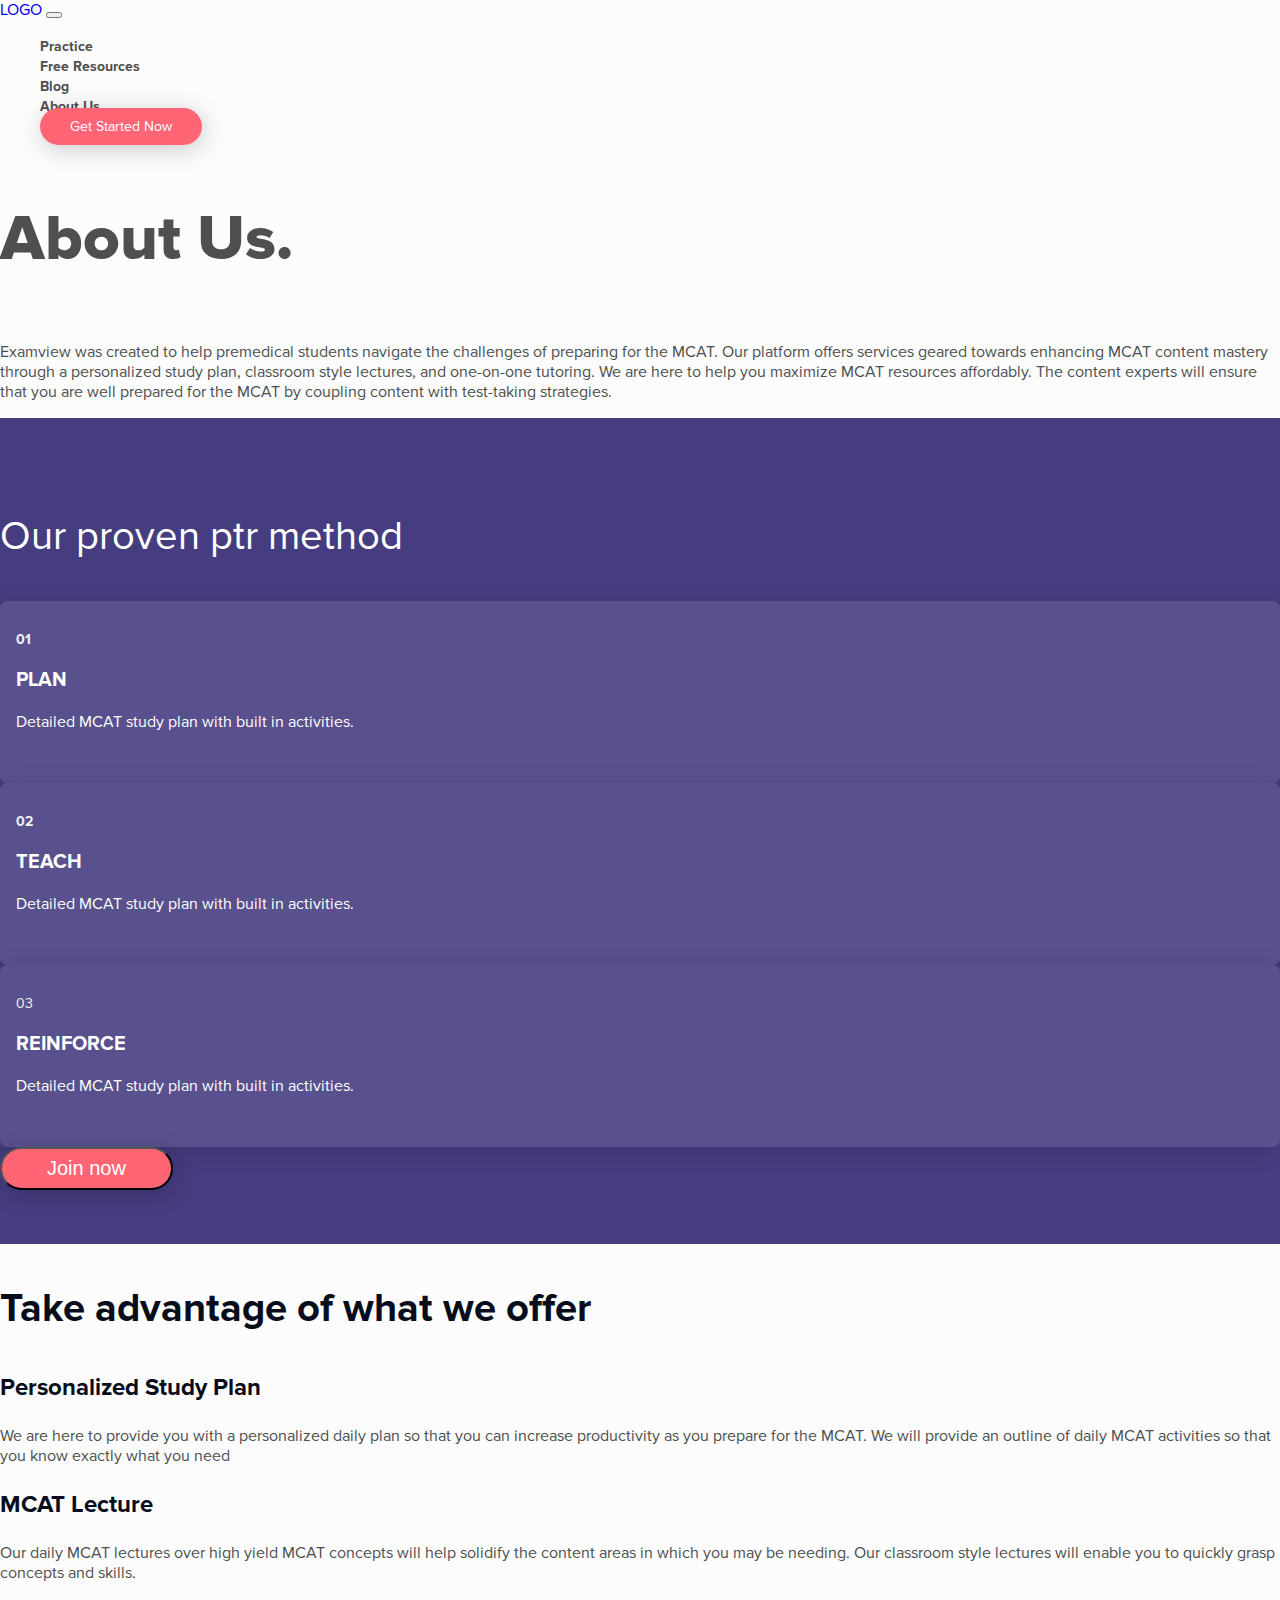
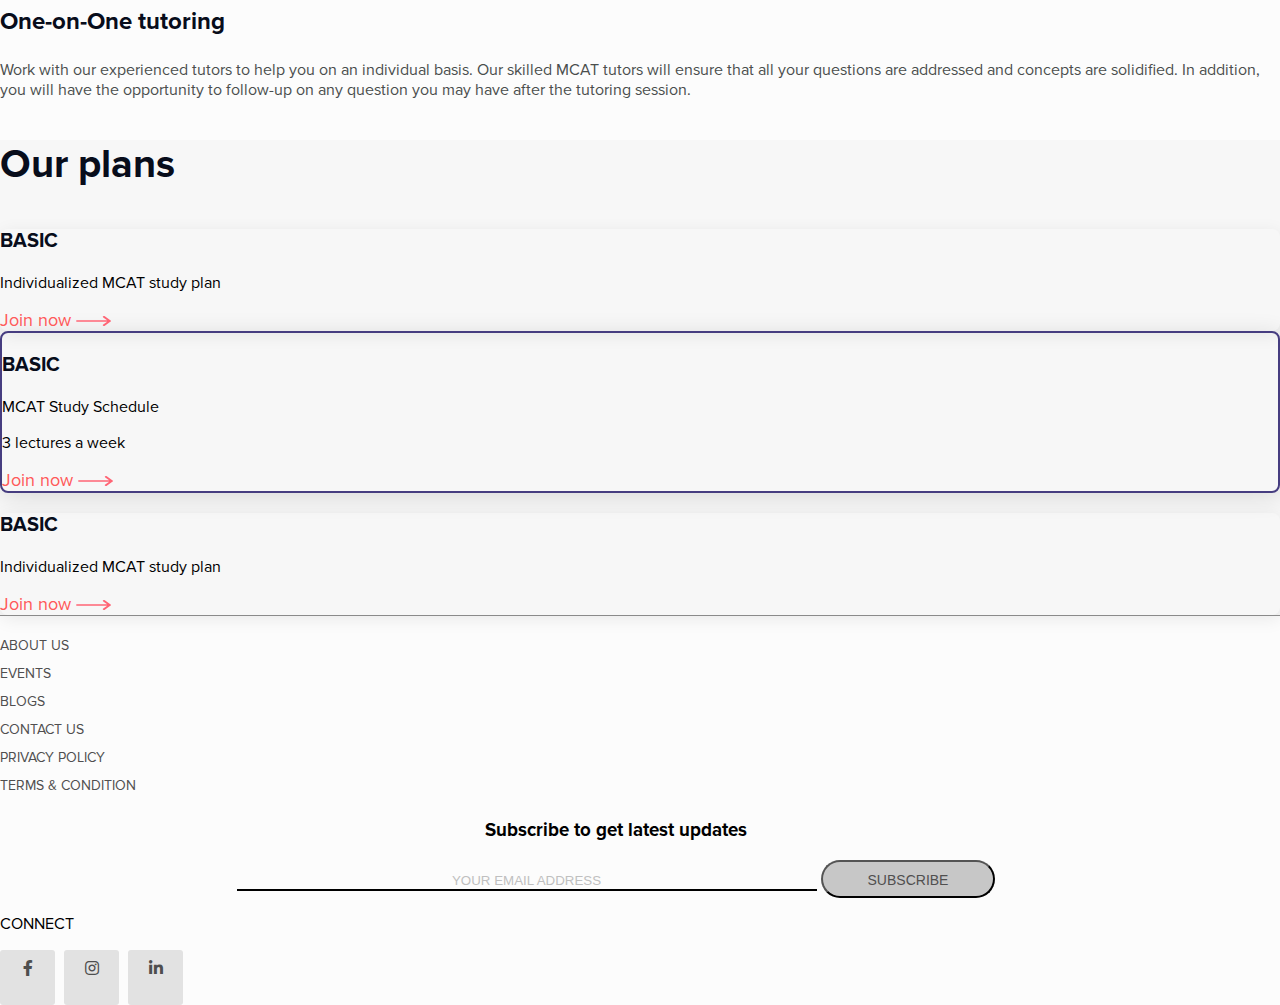
<file: about us.html>
<!DOCTYPE html>
<html lang="en">
<meta http-equiv="content-type" content="text/html;charset=UTF-8" />

<head>
    <meta charset="UTF-8">
    <title>Document</title>
    <meta name="description" content="">
    <meta name="keywords" content="">
    <meta name="viewport" content="width=device-width, initial-scale=1, maximum-scale=1">
    <link href="https://cdn.jsdelivr.net/npm/bootstrap@5.0.0-alpha3/dist/css/bootstrap.min.css" rel="stylesheet" integrity="sha384-CuOF+2SnTUfTwSZjCXf01h7uYhfOBuxIhGKPbfEJ3+FqH/s6cIFN9bGr1HmAg4fQ" crossorigin="anonymous">
    <link href="css/about us.css" rel="stylesheet">
    <script src="https://code.jquery.com/jquery-3.5.1.min.js" integrity="sha256-9/aliU8dGd2tb6OSsuzixeV4y/faTqgFtohetphbbj0=" crossorigin="anonymous"></script>
    <link rel="stylesheet" href="./css/all.min.css">
    <link rel="stylesheet" href="./css/about-us-responsive.css">
</head>

<body>
    <div class="container-fluid" id="top">
        <div class="row">
            <div class="col-lg-1"></div>
            <div class="col-lg-10">
                <header class="mt-5">
                    <nav class="navbar navbar-expand-lg navbar-light mb-5">
                        <div class="container">
                            <a class="navbar-brand" href="index.html">LOGO</a>
                            <button class="navbar-toggler" type="button" data-toggle="collapse" data-target="#navbarNav" aria-controls="navbarNav" aria-expanded="false" aria-label="Toggle navigation">
                                <span class="navbar-toggler-icon"></span>
                            </button>
                            <div class="collapse navbar-collapse" id="navbarNav">
                                <ul class="navbar-nav ml-auto ">
                                    <li class="nav-item mt-1">
                                        <a class="nav-link mr-3 bolds" href="#">Practice</a>
                                    </li>
                                    <li class="nav-item mt-1">
                                        <a class="nav-link mr-3 bolds" href="#">Free Resources</a>
                                    </li>
                                    <li class="nav-item mt-1">
                                        <a class="nav-link mr-3 active bolds" href="#">Blog</a>
                                    </li>
                                    <li class="nav-item mt-1">
                                        <a class="nav-link mr-3 bolds" href="#">About Us</a>
                                    </li>
                                    <div class="start">
                                        <a class="btn btn-start" data-toggle="modal" data-target="#signup" onclick="loadModal(0)">Get Started Now</a>
                                    </div>
                                </ul>
                            </div>
                        </div>
                    </nav>
                </header>
                <div class="row pt-5 pb-4">
                    <div class="col-lg-1"></div>
                    <div class="col-lg-10">
                        <div class="row">
                            <div class="col-lg-6">
                                <p class="about-head">About Us.</p>
                            </div>
                            <div class="col-lg-6">
                                <p class="about-para">Examview was created to help premedical students navigate the challenges of preparing for the MCAT. Our platform offers services geared towards enhancing MCAT content mastery through a personalized study plan, classroom
                                    style lectures, and one-on-one tutoring. We are here to help you maximize MCAT resources affordably. The content experts will ensure that you are well prepared for the MCAT by coupling content with test-taking strategies.</p>
                            </div>
                        </div>
                    </div>
                    <div class="col-lg-1"></div>
                </div>
            </div>
            <div class="col-lg-1"></div>
        </div>
    </div>
    <section class="section2-bg overflow-hidden">
        <div class="row">
            <div class="col-lg-1"></div>
            <div class="col-lg-10">
                <div class="row mt-5 mb-5 bg-color">
                    <div class="col-lg-1"></div>
                    <div class="col-lg-10 text-center">
                        <p class="about-mid-head mb-5">Our proven ptr method</p>
                        <div class="row my-responsive-row">
                            <div class="col-lg-4">
                                <div class="card my-card">
                                    <div class="card-body my-card-body text-left">
                                        <p class="mb-0 card-number bolds">01</p>
                                        <p class="mb-2 card-head bolds">PLAN</p>
                                        <p class="mb-0 card-desc">Detailed MCAT study plan with built in activities.</p>
                                    </div>
                                </div>
                            </div>
                            <div class="col-lg-4">
                                <div class="card my-card">
                                    <div class="card-body my-card-body text-left">
                                        <p class="mb-0 card-number bolds">02</p>
                                        <p class="mb-2 card-head bolds">TEACH</p>
                                        <p class="mb-0 card-desc">Detailed MCAT study plan with built in activities.</p>
                                    </div>
                                </div>
                            </div>
                            <div class="col-lg-4">
                                <div class="card my-card">
                                    <div class="card-body my-card-body text-left">
                                        <p class="mb-0 card-number">03</p>
                                        <p class="mb-2 card-head bolds">REINFORCE</p>
                                        <p class="mb-0 card-desc">Detailed MCAT study plan with built in activities.</p>
                                    </div>
                                </div>
                            </div>
                        </div>
                        <button data-toggle="modal" data-target="#signup" onclick="loadModal(0)" class="btn btn-join-now mt-5">Join now</button>
                    </div>
                    <div class="col-lg-1"></div>
                </div>
            </div>
            <div class="col-lg-1"></div>
        </div>
    </section>
    <section class="section3-bg overflow-hidden">
        <div class="row">
            <div class="col-lg-1"></div>
            <div class="col-lg-10">
                <div class="row  mt-5 mb-5">
                    <div class="col-lg-1"></div>
                    <div class="col-lg-10">
                        <p class="section3-head text-center mb-5 bolds">Take advantage of what we offer</p>
                        <div class="row">
                            <div class="col-lg-4">
                                <div class="card section3-card">
                                    <div class="card-body section3-card-body">
                                        <p class="card-section3-head mb-1 bolds">Personalized Study Plan</p>
                                        <p class="card-section3-desc mb-0">We are here to provide you with a personalized daily plan so that you can increase productivity as you prepare for the MCAT. We will provide an outline of daily MCAT activities so that you know exactly what you
                                            need
                                        </p>
                                    </div>
                                </div>
                            </div>
                            <div class="col-lg-4">
                                <div class="card section3-card">
                                    <div class="card-body section3-card-body">
                                        <p class="card-section3-head mb-1 bolds">MCAT Lecture</p>
                                        <p class="card-section3-desc mb-0">Our daily MCAT lectures over high yield MCAT concepts will help solidify the content areas in which you may be needing. Our classroom style lectures will enable you to quickly grasp concepts and skills.</p>
                                    </div>
                                </div>
                            </div>
                            <div class="col-lg-4">
                                <div class="card section3-card">
                                    <div class="card-body section3-card-body">
                                        <p class="card-section3-head mb-1 bolds">One-on-One tutoring</p>
                                        <p class="card-section3-desc mb-0">Work with our experienced tutors to help you on an individual basis. Our skilled MCAT tutors will ensure that all your questions are addressed and concepts are solidified. In addition, you will have the opportunity
                                            to follow-up on any question you may have after the tutoring session.</p>
                                    </div>
                                </div>
                            </div>
                        </div>
                    </div>
                    <div class="col-lg-1"></div>
                </div>
            </div>
            <div class="col-lg-1"></div>
        </div>
    </section>
    <section class="section2-bg overflow-hidden">
        <div class="row">
            <div class="col-lg-1"></div>
            <div class="col-lg-10">
                <div class="row mt-5 mb-5">
                    <div class="col-lg-1"></div>
                    <div class="col-lg-10">
                        <p class="section3-head text-center mb-5 bolds text-decoration-underline">Our plans</p>
                        <div class="row my-responsive-row">
                            <div class="col-lg-4">
                                <div class="card section4-card">
                                    <div class="card-body section4-card-body">
                                        <p class="card-section4-head mb-3 bolds">BASIC</p>
                                        <p class="card-section4-desc mb-5">Individualized MCAT study plan</p>
                                        <a href="#top" class="section4-join">Join now <img width="35" src="./img/arrow.svg"></a>
                                    </div>
                                </div>
                            </div>
                            <div class="col-lg-4">
                                <div class="card section4-middle-card">
                                    <div class="card-body section4-card-middle-body">
                                        <p class="card-section4-head mb-4 bolds">BASIC</p>
                                        <p class="card-section4-desc mb-3">MCAT Study Schedule</p>
                                        <p class="card-section4-desc mb-5">3 lectures a week</p>
                                        <a href="#top" class="section4-join">Join now <img width="35" src="./img/arrow.svg"></a>
                                    </div>
                                </div>
                            </div>
                            <div class="col-lg-4">
                                <div class="card section4-card">
                                    <div class="card-body section4-card-body">
                                        <p class="card-section4-head mb-3 bolds">BASIC</p>
                                        <p class="card-section4-desc mb-5">Individualized MCAT study plan</p>
                                        <a href="#top" class="section4-join">Join now <img width="35" src="./img/arrow.svg"></a>
                                    </div>
                                </div>
                            </div>
                        </div>
                    </div>
                    <div class="col-lg-1"></div>
                </div>
            </div>
            <div class="col-lg-1"></div>
        </div>
    </section>
    <div class="sticky-stopper"></div>
    <footer class="footer pb-4 container mt-5 mb-3">
        <div class="row ">
            <div class="col-lg-3 pl-0">
                <ul class="footer-menu ">
                    <li><a href="#" class="footer-links">ABOUT US</a></li>
                    <li><a href="#" class="footer-links">EVENTS</a></li>
                    <li><a href="#" class="footer-links">BLOGS</a></li>
                    <li><a href="#" class="footer-links">CONTACT US</a></li>
                    <li><a href="#" class="footer-links">PRIVACY POLICY</a></li>
                    <li><a href="#" class="footer-links">TERMS & CONDITION</a></li>
                </ul>
            </div>
            <div class="col-lg-6 text-center">
                <div class="footer-subscribe">
                    <h3 class="mt-0 bolds top-head">Subscribe to get latest updates</h3>
                    <form class="subscribe mt-2">
                        <input class="form-control" placeholder="YOUR EMAIL ADDRESS" name="subscribe">
                        <button type="submit" class="btn btn-sub mt-3">SUBSCRIBE</button>
                    </form>
                </div>
            </div>
            <div class="col-lg-3 connect">
                <p>CONNECT</p>
                <div class="socials mb-20">
                    <a href="#" target="_blank" class="social social-facebook" aria-label="facebook"><i class="fab fa-facebook-f"></i></a>
                    <a href="#" target="_blank" class="social social-instagram" aria-label="instagram"><i class="fab fa-instagram"></i></a>
                    <a href="#" target="_blank" class="social social-linkedin" aria-label="linkedin"><i class="fab fa-linkedin-in"></i></a>
                </div>
            </div>
        </div>
        <div class="modal fade" style="top: 15%;" id="signup" tabindex="-1" aria-labelledby="exampleModalLabel" aria-hidden="true">
            <div class="modal-dialog modal-mine">
                <!--Signup-->
                <div class="modal-content mine-modal">
                    <div class="modal-body">
                        <img type="button" class="cross" data-dismiss="modal" src="./img/cross-sign.svg">
                        <div class="ml-4 mr-4">
                            <h5 class="modal-title signup-title mt-1 semibold text-capitalize" id="exampleModalLabel">welcome</h5>
                            <p class="your-name semibold mt-4 text-capitalize mb-2">your name</p>
                            <input type="text" class="form-control form-place" placeholder="Eg: Abhishek Jain" aria-label="Name">
                            <p class="your-name semibold mt-3 text-capitalize mb-2">your email address</p>
                            <input type="text" class="form-control form-place" placeholder="Eg: abhisjain1508@gmail.com" aria-label="Email">
                            <p class="your-name semibold mt-3 mb-2 text-capitalize">your password</p>
                            <input type="text" class="form-control form-place" placeholder="* * * * * * * * *" aria-label="Password">
                            <button class="btn btn-signup btn-red semibold text-capitalize" onclick="loadModal(0)">Signup</button>
                            <p class="mt-2 last-signup">Already a part of examview family? <a href="#" class="log-in" onclick="loadModal(1)">Log In</a></p>
                        </div>
                    </div>
                </div>
                <!--Login-->
                <div class="modal-content mine-modal-login mine-modal">
                    <div class="modal-body">
                        <img type="button" class="cross" data-dismiss="modal" src="./img/cross-sign.svg">
                        <div class="ml-4 mr-4">
                            <h5 class="modal-title signup-title mt-1 semibold text-capitalize" id="exampleModalLabel3">welcome back</h5>
                            <p class="your-name semibold mt-4 mb-2 text-capitalize">your email address</p>
                            <input type="text" class="form-control form-place mb-3" placeholder="Eg: abhisjain1508@gmail.com" aria-label="Email">
                            <p class="your-name semibold mt-4 mb-2 text-capitalize">your password</p>
                            <input type="text" class="form-control form-place mb-3" placeholder="* * * * * * *" aria-label="City">
                            <button class="btn btn-signup semibold text-capitalize btn-red">login</button>
                            <p class="mt-2 last-signup">Not a part of examview family? <a href="#" class="log-in" onclick="loadModal(0)">Signup</a></p>
                        </div>
                    </div>
                </div>
            </div>
        </div>
    </footer>

    <script src="https://cdn.jsdelivr.net/npm/bootstrap@5.0.0-alpha3/dist/js/bootstrap.bundle.min.js" integrity="sha384-popRpmFF9JQgExhfw5tZT4I9/CI5e2QcuUZPOVXb1m7qUmeR2b50u+YFEYe1wgzy" crossorigin="anonymous"></script>
    <script src="./js/blog.js"></script>
</body>

</html>
</file>
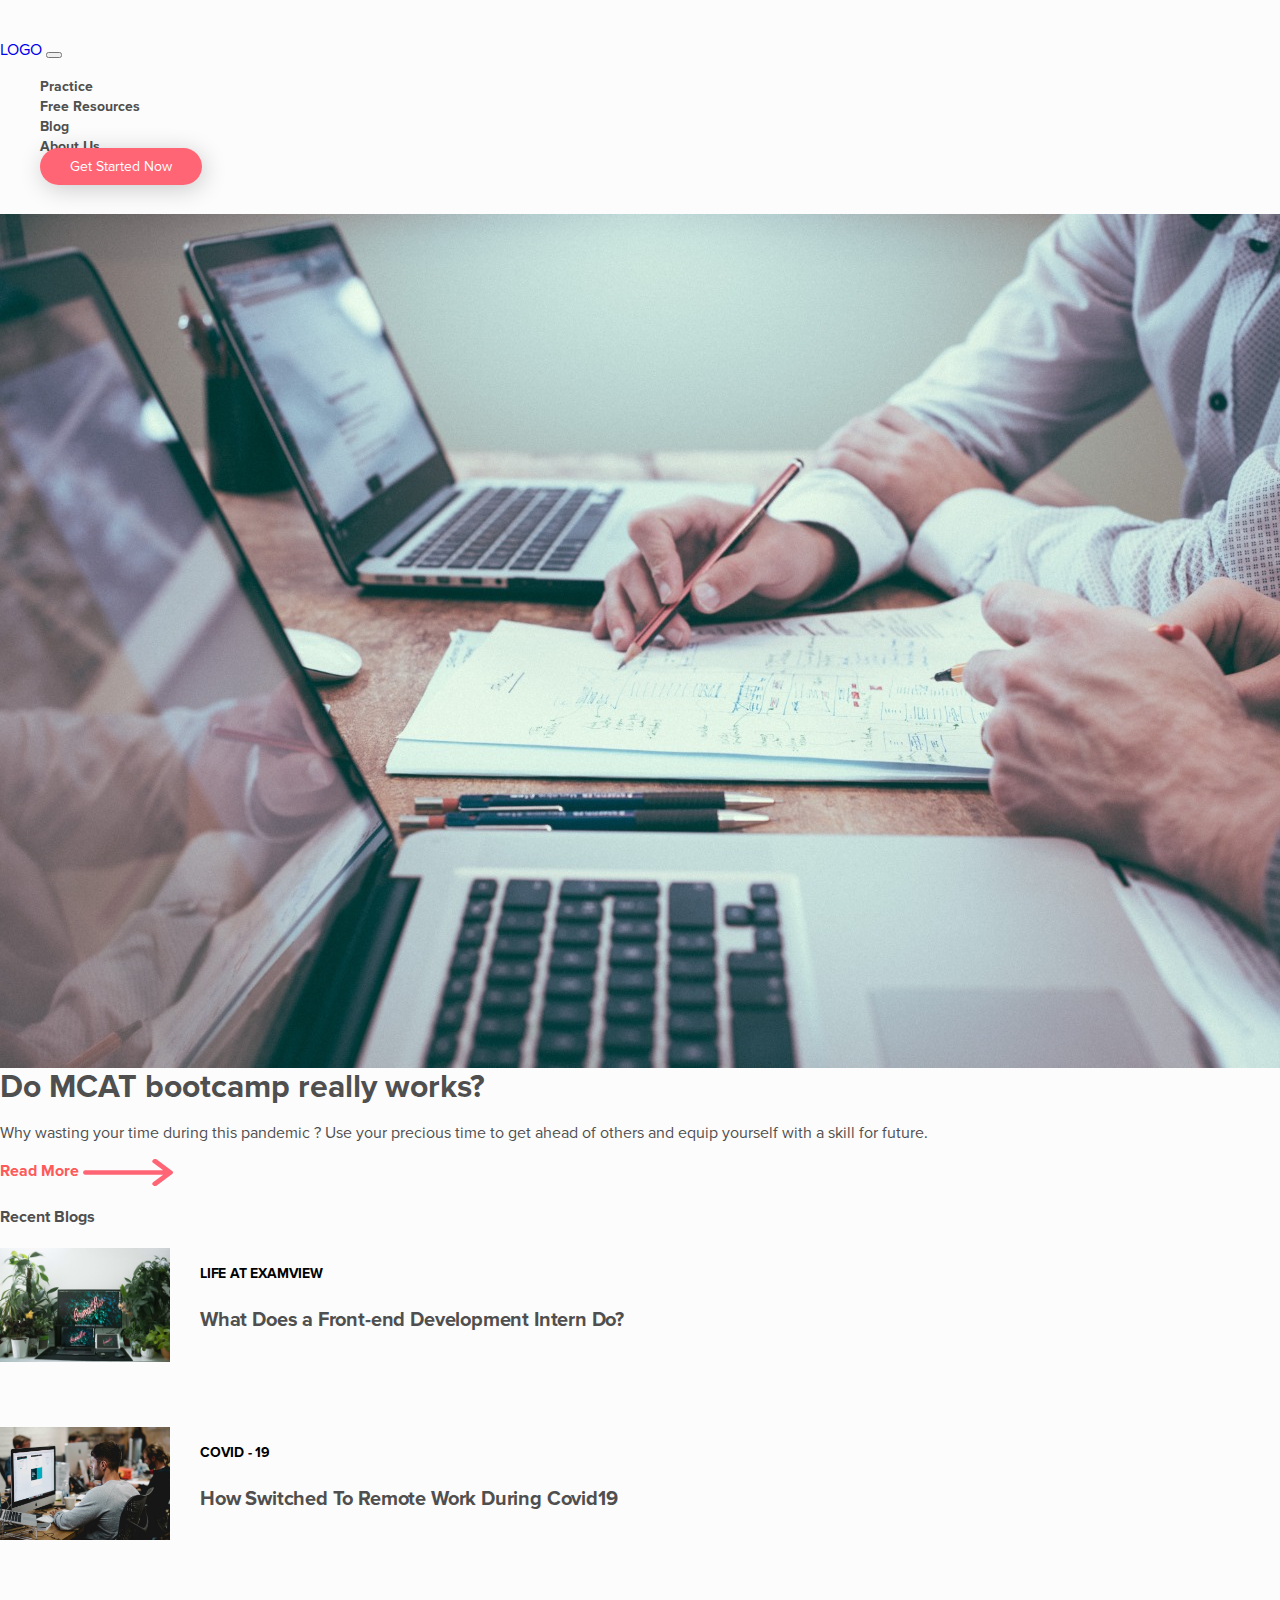
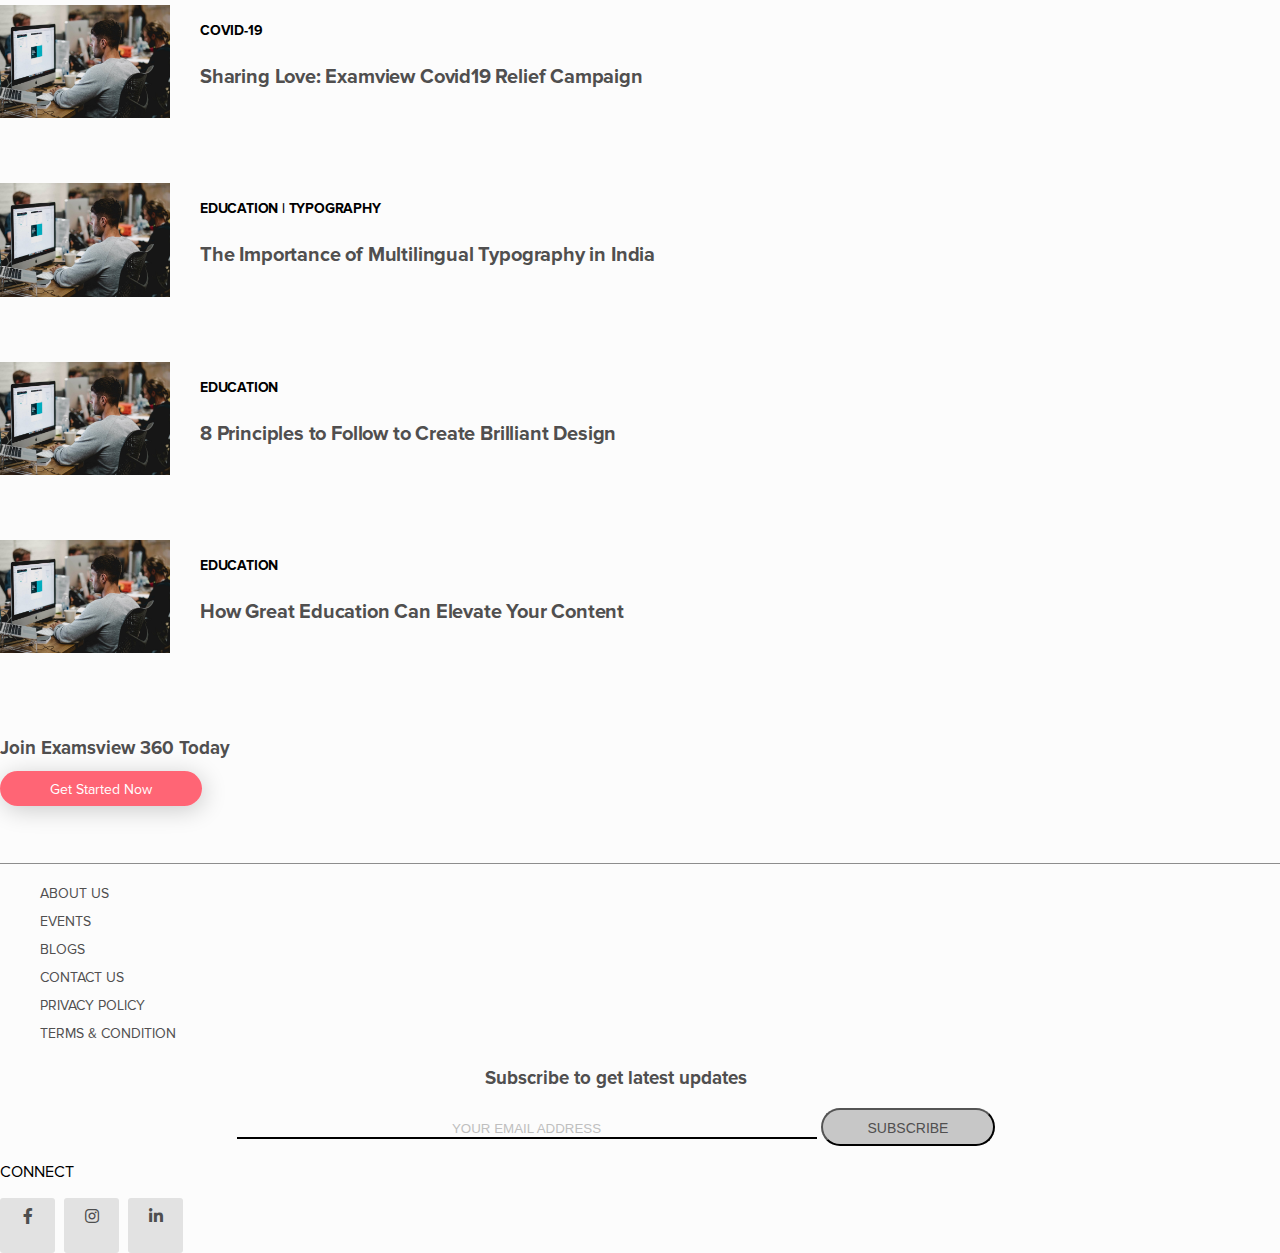
<file: blog.html>
<!DOCTYPE html>
<html lang="en">
<meta http-equiv="content-type" content="text/html;charset=UTF-8" />

<head>
    <title>Project</title>
    <meta charset="UTF-8">
    <meta name="description" content="">
    <meta name="keywords" content="">
    <meta name="viewport" content="width=device-width, initial-scale=1, maximum-scale=1">
    <link href="https://cdn.jsdelivr.net/npm/bootstrap@5.0.0-alpha3/dist/css/bootstrap.min.css" rel="stylesheet" integrity="sha384-CuOF+2SnTUfTwSZjCXf01h7uYhfOBuxIhGKPbfEJ3+FqH/s6cIFN9bGr1HmAg4fQ" crossorigin="anonymous">
    <link href="css/blog.css" rel="stylesheet">
    <script src="https://code.jquery.com/jquery-3.5.1.min.js" integrity="sha256-9/aliU8dGd2tb6OSsuzixeV4y/faTqgFtohetphbbj0=" crossorigin="anonymous"></script>
    <link rel="stylesheet" href="./css/all.min.css">
    <link rel="stylesheet" href="./css/blog-responsive.css">
</head>

<body>
    <div class="container-fluid">
        <header class="container">
            <nav class="navbar navbar-expand-lg navbar-light mb-5">
                <div class="container">
                    <a class="navbar-brand" href="index.html">LOGO</a>
                    <button class="navbar-toggler" type="button" data-toggle="collapse" data-target="#navbarNav" aria-controls="navbarNav" aria-expanded="false" aria-label="Toggle navigation">
                        <span class="navbar-toggler-icon"></span>
                    </button>
                    <div class="collapse navbar-collapse" id="navbarNav">
                        <ul class="navbar-nav ml-auto ">
                            <li class="nav-item mt-1">
                                <a class="nav-link mr-3 bolds" href="#">Practice</a>
                            </li>
                            <li class="nav-item mt-1">
                                <a class="nav-link mr-3 bolds" href="#">Free Resources</a>
                            </li>
                            <li class="nav-item mt-1">
                                <a class="nav-link mr-3 active bolds" href="#">Blog</a>
                            </li>
                            <li class="nav-item mt-1">
                                <a class="nav-link mr-3 bolds" href="#">About Us</a>
                            </li>
                            <a class="btn btn-start" data-toggle="modal" data-target="#signup" onclick="loadModal(0)">Get Started Now</a>
                        </ul>
                    </div>
                </div>
            </nav>
        </header>
        <section class="container pb-4 mt-2">
            <div class="row margin-left margin-right">
                <div class="col-lg-5">
                    <div class="image">
                        <img src="./img/10.jpeg">
                    </div>
                </div>
                <div class="col-lg-4">
                    <a href="blog1.html" class="top-head header-top mb-3 mt-1">Do MCAT bootcamp really works?<a>
                    <p class="top-middle mb-4">Why wasting your time during this pandemic ? Use your precious time to get ahead of others and equip yourself with a skill for future.</p>
                    <div class="read-more">
                        <a href="blog1.html" class="read">Read More</a>
                    <img class="ml-2" src="./img/arrow1.svg" style="width: 7%;">
                </div>
            </div>
            <div class="col-lg-3"></div>
    </div>
    </section>
    <section class="container mt-5">
        <div class="margin-left-more margin-right-more">
            <h4 class="top-head blogs mb-5">Recent Blogs</h4>
            <div class="recent-story-main">
                <div class="recent-story-col">
                    <div class="recent-story-single">
                        <div class="recent-story-img">
                            <img src="./img/2.jpg">
                        </div>
                        <div class="recent-story-desc">
                            <h3><span>Life at Examview</span></h3>
                            <p class="middle-story bolds">What Does a Front-end Development Intern Do?</p>
                        </div>
                    </div>
                </div>
                <div class="recent-story-col">
                    <div class="recent-story-single">
                        <div class="recent-story-img">
                            <img src="./img/1.jpg">
                        </div>
                        <div class="recent-story-desc">
                            <h3><span>COVID - 19</span></h3>
                            <p class="middle-story bolds">How Switched To Remote Work During Covid19</p>
                        </div>
                    </div>
                </div>
                <div class="recent-story-col">
                    <div class="recent-story-single">
                        <div class="recent-story-img">
                            <img src="./img/1.jpg">
                        </div>
                        <div class="recent-story-desc">
                            <h3><span>COVID-19</span></h3>
                            <p class="middle-story bolds">Sharing Love: Examview Covid19 Relief Campaign</p>
                        </div>
                    </div>
                </div>
                <div class="recent-story-col">
                    <div class="recent-story-single">
                        <div class="recent-story-img">
                            <img src="./img/1.jpg">
                        </div>
                        <div class="recent-story-desc">
                            <h3><span>EDUCATION | TYPOGRAPHY</span></h3>
                            <p class="middle-story bolds">The Importance of Multilingual Typography in India</p>
                        </div>
                    </div>
                </div>
                <div class="recent-story-col">
                    <div class="recent-story-single">
                        <div class="recent-story-img">
                            <img src="./img/1.jpg">
                        </div>
                        <div class="recent-story-desc">
                            <h3><span>EDUCATION</span></h3>
                            <p class="middle-story bolds">8 Principles to Follow to Create Brilliant Design</p>
                        </div>
                    </div>
                </div>
                <div class="recent-story-col">
                    <div class="recent-story-single">
                        <div class="recent-story-img">
                            <img src="./img/1.jpg">
                        </div>
                        <div class="recent-story-desc">
                            <h3><span>EDUCATION</span></h3>
                            <p class="middle-story bolds">How Great Education Can Elevate Your Content</p>
                        </div>
                    </div>
                </div>
            </div>
        </div>
    </section>
    <section class="container text-center pt-5 ">
        <div class="margin-left margin-right">
            <h3 class="last-title mb-4">Join Examsview 360 Today</h3>
            <a href="#" class="btn btn-started mt-4" data-toggle="modal" data-target="#signup" onclick="loadModal(0)">Get Started Now</a>
        </div>
    </section>
    </div>
    <div class="sticky-stopper"></div>
    <footer class="footer pb-4 container mt-5 mb-3">
        <div class="row margin-left-more margin-right-more ">
            <div class="col-lg-3 pl-0">
                <ul class="footer-menu pl-0">
                    <li><a href="#" class="footer-links">ABOUT US</a></li>
                    <li><a href="#" class="footer-links">EVENTS</a></li>
                    <li><a href="#" class="footer-links">BLOGS</a></li>
                    <li><a href="#" class="footer-links">CONTACT US</a></li>
                    <li><a href="#" class="footer-links">PRIVACY POLICY</a></li>
                    <li><a href="#" class="footer-links">TERMS & CONDITION</a></li>
                </ul>
            </div>
            <div class="col-lg-6 text-center">
                <div class="footer-subscribe">
                    <h3 class="mt-0 last-title">Subscribe to get latest updates</h3>
                    <form class="subscribe mt-2">
                        <input class="form-control" placeholder="YOUR EMAIL ADDRESS" name="subscribe">
                        <button type="submit" class="btn btn-sub mt-3">SUBSCRIBE</button>
                    </form>
                </div>
            </div>
            <div class="col-lg-3">
                <p>CONNECT</p>
                <div class="socials mb-20">
                    <a href="#" target="_blank" class="social social-facebook" aria-label="facebook"><i class="fab fa-facebook-f"></i></a>
                    <a href="#" target="_blank" class="social social-instagram" aria-label="instagram"><i class="fab fa-instagram"></i></a>
                    <a href="#" target="_blank" class="social social-linkedin" aria-label="linkedin"><i class="fab fa-linkedin-in"></i></a>
                </div>
            </div>
        </div>
        <div class="modal fade" style="top: 15%;" id="signup" tabindex="-1" aria-labelledby="exampleModalLabel" aria-hidden="true">
            <div class="modal-dialog modal-mine">
                <!--Signup-->
                <div class="modal-content mine-modal">
                    <div class="modal-body">
                        <img type="button" class="cross" data-dismiss="modal" src="./img/cross-sign.svg">
                        <div class="ml-4 mr-4">
                            <h5 class="modal-title signup-title mt-1 semibold text-capitalize" id="exampleModalLabel">welcome</h5>
                            <p class="your-name semibold mt-4 text-capitalize mb-2">your name</p>
                            <input type="text" class="form-control form-place" placeholder="Eg: Abhishek Jain" aria-label="Name">
                            <p class="your-name semibold mt-3 text-capitalize mb-2">your email address</p>
                            <input type="text" class="form-control form-place" placeholder="Eg: abhisjain1508@gmail.com" aria-label="Email">
                            <p class="your-name semibold mt-3 mb-2 text-capitalize">your password</p>
                            <input type="text" class="form-control form-place" placeholder="* * * * * * * * *" aria-label="Password">
                            <button class="btn btn-signup btn-red semibold text-capitalize" onclick="loadModal(0)">Signup</button>
                            <p class="mt-2 last-signup">Already a part of examview family? <a href="#" class="log-in" onclick="loadModal(1)">Log In</a></p>
                        </div>
                    </div>
                </div>
                <!--Login-->
                <div class="modal-content mine-modal-login mine-modal">
                    <div class="modal-body">
                        <img type="button" class="cross" data-dismiss="modal" src="./img/cross-sign.svg">
                        <div class="ml-4 mr-4">
                            <h5 class="modal-title signup-title mt-1 semibold text-capitalize" id="exampleModalLabel3">welcome back</h5>
                            <p class="your-name semibold mt-4 mb-2 text-capitalize">your email address</p>
                            <input type="text" class="form-control form-place mb-3" placeholder="Eg: abhisjain1508@gmail.com" aria-label="Email">
                            <p class="your-name semibold mt-4 mb-2 text-capitalize">your password</p>
                            <input type="text" class="form-control form-place mb-3" placeholder="* * * * * * *" aria-label="City">
                            <button class="btn btn-signup semibold text-capitalize btn-red">login</button>
                            <p class="mt-2 last-signup">Not a part of examview family? <a href="#" class="log-in" onclick="loadModal(0)">Signup</a></p>
                        </div>
                    </div>
                </div>
            </div>
        </div>
    </footer>

    <script src="https://cdn.jsdelivr.net/npm/bootstrap@5.0.0-alpha3/dist/js/bootstrap.bundle.min.js" integrity="sha384-popRpmFF9JQgExhfw5tZT4I9/CI5e2QcuUZPOVXb1m7qUmeR2b50u+YFEYe1wgzy" crossorigin="anonymous"></script>
    <script src="./js/blog.js"></script>
</body>

</html>
</file>
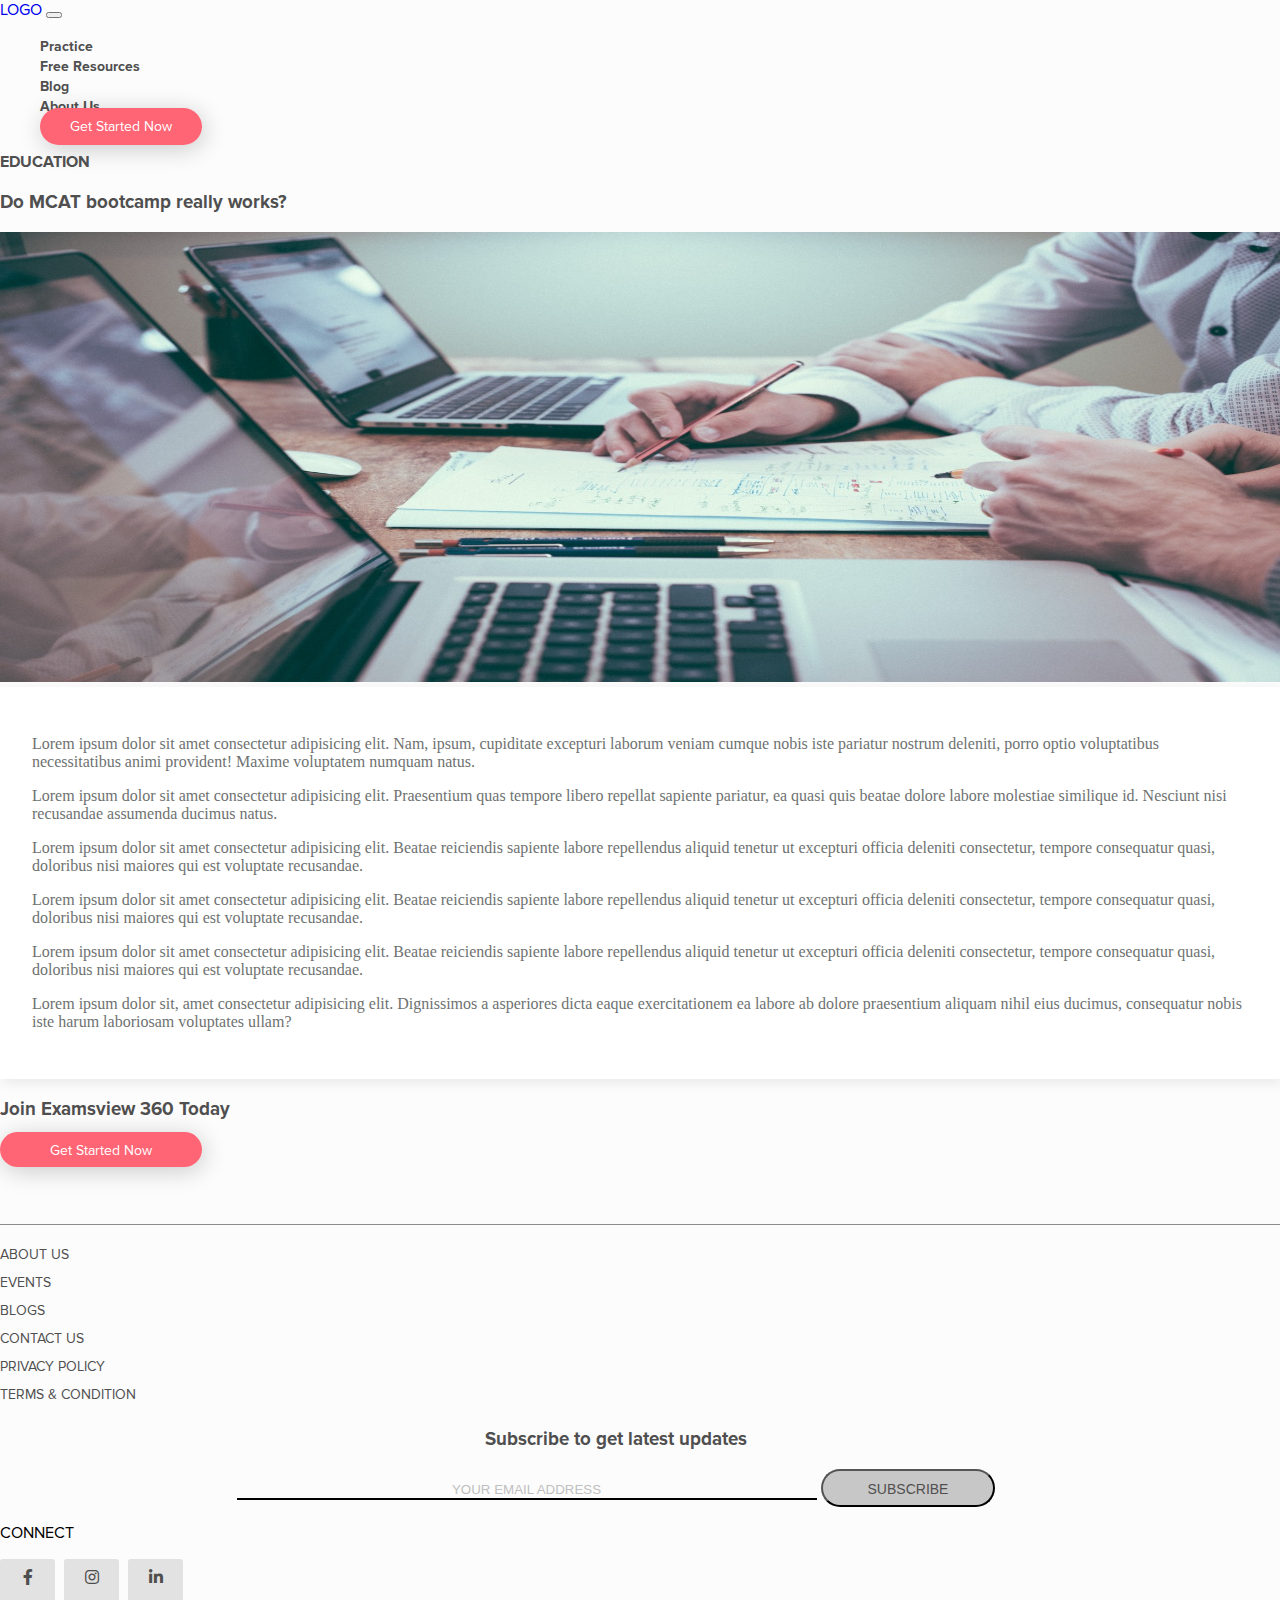
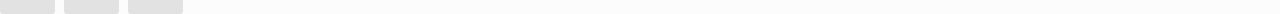
<file: blog1.html>
<!DOCTYPE html>
<html lang="en">
<meta http-equiv="content-type" content="text/html;charset=UTF-8" />

<head>
    <meta charset="UTF-8">
    <title>Document</title>
    <meta name="description" content="">
    <meta name="keywords" content="">
    <meta name="viewport" content="width=device-width, initial-scale=1, maximum-scale=1">
    <link href="https://cdn.jsdelivr.net/npm/bootstrap@5.0.0-alpha3/dist/css/bootstrap.min.css" rel="stylesheet" integrity="sha384-CuOF+2SnTUfTwSZjCXf01h7uYhfOBuxIhGKPbfEJ3+FqH/s6cIFN9bGr1HmAg4fQ" crossorigin="anonymous">
    <link href="css/blog1.css" rel="stylesheet">
    <script src="https://code.jquery.com/jquery-3.5.1.min.js" integrity="sha256-9/aliU8dGd2tb6OSsuzixeV4y/faTqgFtohetphbbj0=" crossorigin="anonymous"></script>
    <link rel="stylesheet" href="./css/all.min.css">
    <link rel="stylesheet" href="./css/blog1-responsive.css">
</head>

<body>
    <div class="container-fluid">
        <div class="row">
            <div class="col-lg-1"></div>
            <div class="col-lg-10">
                <header class="mt-5">
                    <nav class="navbar navbar-expand-lg navbar-light mb-5">
                        <div class="container">
                            <a class="navbar-brand" href="index.html">LOGO</a>
                            <button class="navbar-toggler" type="button" data-toggle="collapse" data-target="#navbarNav" aria-controls="navbarNav" aria-expanded="false" aria-label="Toggle navigation">
                                <span class="navbar-toggler-icon"></span>
                            </button>
                            <div class="collapse navbar-collapse" id="navbarNav">
                                <ul class="navbar-nav ml-auto ">
                                    <li class="nav-item mt-1">
                                        <a class="nav-link mr-3 bolds" href="#">Practice</a>
                                    </li>
                                    <li class="nav-item mt-1">
                                        <a class="nav-link mr-3 bolds" href="#">Free Resources</a>
                                    </li>
                                    <li class="nav-item mt-1">
                                        <a class="nav-link mr-3 active bolds" href="#">Blog</a>
                                    </li>
                                    <li class="nav-item mt-1">
                                        <a class="nav-link mr-3 bolds" href="#">About Us</a>
                                    </li>
                                    <a class="btn btn-start" data-toggle="modal" data-target="#signup" onclick="loadModal(0)">Get Started Now</a>
                                </ul>
                            </div>
                        </div>
                    </nav>
                </header>
                <div class="row">
                    <div class="col-lg-2"></div>
                    <div class="col-lg-8">
                        <section class="mb-5 pb-5">
                            <div class="container">
                                <p class="top-head header-top bolds mb-3">EDUCATION</p>
                                <h3 class="top-head bolds mb-5">Do MCAT bootcamp really works?</h3>
                                <img src="./img/10.jpeg" style="width: 100%; height: 50vh;">
                                <div class="card mt-4">
                                    <div class="card-body">
                                        <p>Lorem ipsum dolor sit amet consectetur adipisicing elit. Nam, ipsum, cupiditate excepturi laborum veniam cumque nobis iste pariatur nostrum deleniti, porro optio voluptatibus necessitatibus animi provident! Maxime
                                            voluptatem numquam natus.</p>
                                        <p>Lorem ipsum dolor sit amet consectetur adipisicing elit. Praesentium quas tempore libero repellat sapiente pariatur, ea quasi quis beatae dolore labore molestiae similique id. Nesciunt nisi recusandae assumenda
                                            ducimus natus.
                                        </p>
                                        <p>Lorem ipsum dolor sit amet consectetur adipisicing elit. Beatae reiciendis sapiente labore repellendus aliquid tenetur ut excepturi officia deleniti consectetur, tempore consequatur quasi, doloribus nisi maiores
                                            qui est voluptate recusandae.</p>
                                        <p>Lorem ipsum dolor sit amet consectetur adipisicing elit. Beatae reiciendis sapiente labore repellendus aliquid tenetur ut excepturi officia deleniti consectetur, tempore consequatur quasi, doloribus nisi maiores
                                            qui est voluptate recusandae.</p>
                                        <p>Lorem ipsum dolor sit amet consectetur adipisicing elit. Beatae reiciendis sapiente labore repellendus aliquid tenetur ut excepturi officia deleniti consectetur, tempore consequatur quasi, doloribus nisi maiores
                                            qui est voluptate recusandae.</p>
                                        <p>Lorem ipsum dolor sit, amet consectetur adipisicing elit. Dignissimos a asperiores dicta eaque exercitationem ea labore ab dolore praesentium aliquam nihil eius ducimus, consequatur nobis iste harum laboriosam voluptates
                                            ullam?
                                        </p>
                                    </div>
                                </div>
                            </div>
                        </section>
                        <section class="text-center mb-5">
                            <div class="container">
                                <h3 class="bolds top-head mb-4">Join Examsview 360 Today</h3>
                                <a href="#" class="btn btn-started mt-4" data-toggle="modal" data-target="#signup" onclick="loadModal(0)">Get Started Now</a>
                            </div>
                        </section>
                    </div>
                    <div class="col-lg-2"></div>
                </div>
                <div class="col-lg-1"></div>
            </div>
        </div>
    </div>
    <div class="sticky-stopper"></div>
    <footer class="footer pb-4 container mt-5 mb-3">
        <div class="row ">
            <div class="col-lg-3 pl-0">
                <ul class="footer-menu ">
                    <li><a href="#" class="footer-links">ABOUT US</a></li>
                    <li><a href="#" class="footer-links">EVENTS</a></li>
                    <li><a href="#" class="footer-links">BLOGS</a></li>
                    <li><a href="#" class="footer-links">CONTACT US</a></li>
                    <li><a href="#" class="footer-links">PRIVACY POLICY</a></li>
                    <li><a href="#" class="footer-links">TERMS & CONDITION</a></li>
                </ul>
            </div>
            <div class="col-lg-6 text-center">
                <div class="footer-subscribe">
                    <h3 class="mt-0 bolds top-head">Subscribe to get latest updates</h3>
                    <form class="subscribe mt-2">
                        <input class="form-control" placeholder="YOUR EMAIL ADDRESS" name="subscribe">
                        <button type="submit" class="btn btn-sub mt-3">SUBSCRIBE</button>
                    </form>
                </div>
            </div>
            <div class="col-lg-3 connect">
                <p>CONNECT</p>
                <div class="socials mb-20">
                    <a href="#" target="_blank" class="social social-facebook" aria-label="facebook"><i class="fab fa-facebook-f"></i></a>
                    <a href="#" target="_blank" class="social social-instagram" aria-label="instagram"><i class="fab fa-instagram"></i></a>
                    <a href="#" target="_blank" class="social social-linkedin" aria-label="linkedin"><i class="fab fa-linkedin-in"></i></a>
                </div>
            </div>
        </div>
        <div class="modal fade" style="top: 15%;" id="signup" tabindex="-1" aria-labelledby="exampleModalLabel" aria-hidden="true">
            <div class="modal-dialog modal-mine">
                <!--Signup-->
                <div class="modal-content mine-modal">
                    <div class="modal-body">
                        <img type="button" class="cross" data-dismiss="modal" src="./img/cross-sign.svg">
                        <div class="ml-4 mr-4">
                            <h5 class="modal-title signup-title mt-1 semibold text-capitalize" id="exampleModalLabel">welcome</h5>
                            <p class="your-name semibold mt-4 text-capitalize mb-2">your name</p>
                            <input type="text" class="form-control form-place" placeholder="Eg: Abhishek Jain" aria-label="Name">
                            <p class="your-name semibold mt-3 text-capitalize mb-2">your email address</p>
                            <input type="text" class="form-control form-place" placeholder="Eg: abhisjain1508@gmail.com" aria-label="Email">
                            <p class="your-name semibold mt-3 mb-2 text-capitalize">your password</p>
                            <input type="text" class="form-control form-place" placeholder="* * * * * * * * *" aria-label="Password">
                            <button class="btn btn-signup btn-red semibold text-capitalize" onclick="loadModal(0)">Signup</button>
                            <p class="mt-2 last-signup">Already a part of examview family? <a href="#" class="log-in" onclick="loadModal(1)">Log In</a></p>
                        </div>
                    </div>
                </div>
                <!--Login-->
                <div class="modal-content mine-modal-login mine-modal">
                    <div class="modal-body">
                        <img type="button" class="cross" data-dismiss="modal" src="./img/cross-sign.svg">
                        <div class="ml-4 mr-4">
                            <h5 class="modal-title signup-title mt-1 semibold text-capitalize" id="exampleModalLabel3">welcome back</h5>
                            <p class="your-name semibold mt-4 mb-2 text-capitalize">your email address</p>
                            <input type="text" class="form-control form-place mb-3" placeholder="Eg: abhisjain1508@gmail.com" aria-label="Email">
                            <p class="your-name semibold mt-4 mb-2 text-capitalize">your password</p>
                            <input type="text" class="form-control form-place mb-3" placeholder="* * * * * * *" aria-label="City">
                            <button class="btn btn-signup semibold text-capitalize btn-red">login</button>
                            <p class="mt-2 last-signup">Not a part of examview family? <a href="#" class="log-in" onclick="loadModal(0)">Signup</a></p>
                        </div>
                    </div>
                </div>
            </div>
        </div>
    </footer>

    <script src="https://cdn.jsdelivr.net/npm/bootstrap@5.0.0-alpha3/dist/js/bootstrap.bundle.min.js" integrity="sha384-popRpmFF9JQgExhfw5tZT4I9/CI5e2QcuUZPOVXb1m7qUmeR2b50u+YFEYe1wgzy" crossorigin="anonymous"></script>
    <script src="./js/blog.js"></script>
</body>

</html>
</file>
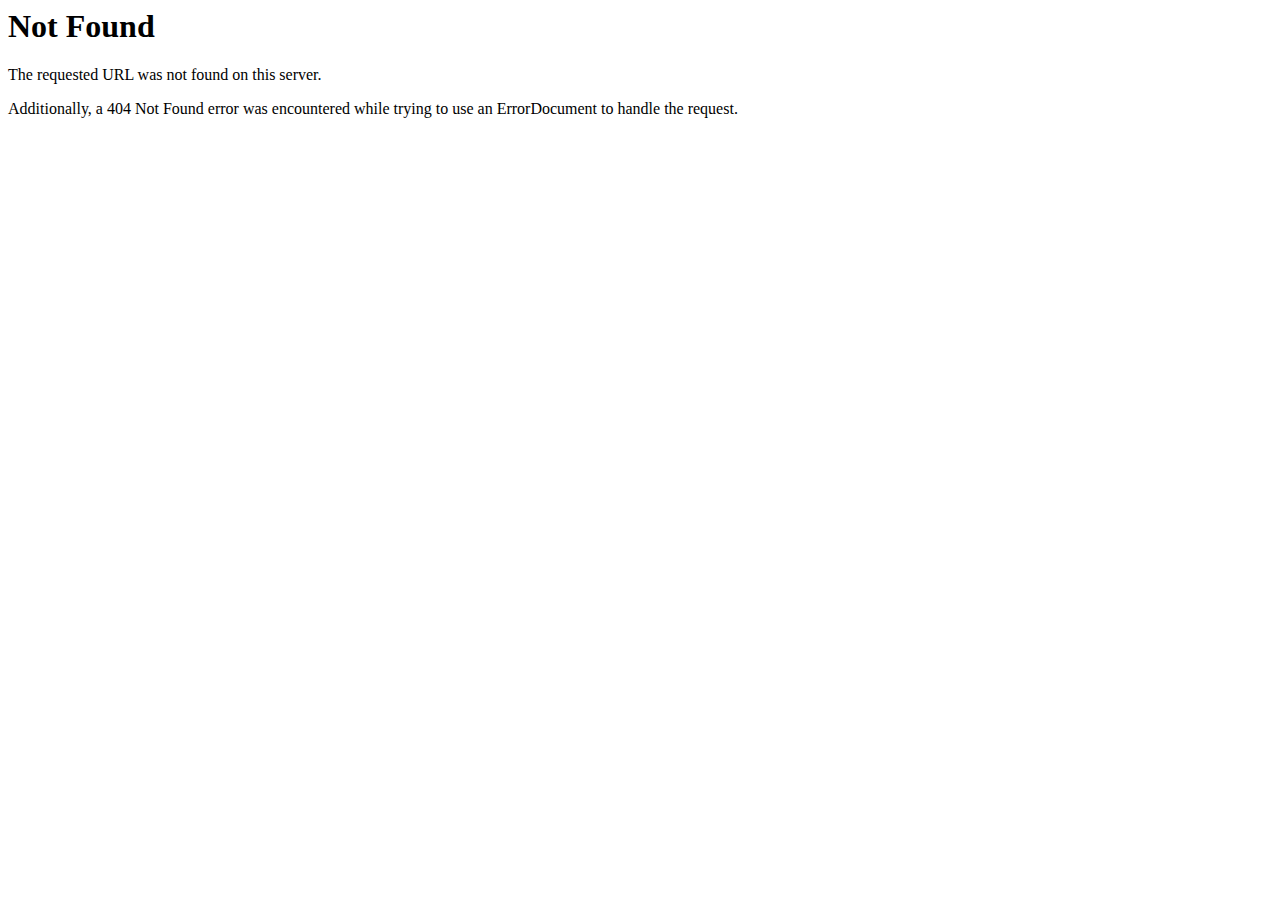
<file: font/glyphicons-halflings-regular-2.html>
<!DOCTYPE HTML PUBLIC "-//IETF//DTD HTML 2.0//EN">
<html><head>
<title>404 Not Found</title>
</head><body>
<h1>Not Found</h1>
<p>The requested URL was not found on this server.</p>
<p>Additionally, a 404 Not Found
error was encountered while trying to use an ErrorDocument to handle the request.</p>
</body></html>
</file>
<file: css/about us.css>
body {
    margin: 0;
    padding: 0;
    box-sizing: border-box;
    background-color: var(--body-background);
    font-family: regular;
    scroll-behavior: smooth;
}

:root {
    --body-background: #FCFCFC;
    --started: #FF6575;
    --started-hover: #EE394C;
    --nav-link-text-color: #504F4F;
    --text-color: #ffffff;
    --image-border: #707070;
    --read-more: #FF5959;
    --sub: #C7C7C7;
    --card-text-color: #4A4E4D;
    --section2-method: #463D80;
    --card-number: #F1F1F1;
    --section2-cards: #59518D;
    --section2-bg: #F7F7F7;
    --section3-bold-color: #080D1B;
    --section4-middle-card-border: #463D80;
}

@font-face {
    font-family: bolds;
    src: url(../font/Proxima\ Nova\ Bold.otf);
}

@font-face {
    font-family: semibold;
    src: url(../font/OpenSans-SemiBold.ttf);
}

@font-face {
    font-family: regular;
    src: url(../font/ProximaNova-Regular.otf);
}

@font-face {
    font-family: gotham;
    src: url(../font/GothamBold.ttf);
}

@font-face {
    font-family: proxima-extrabold;
    src: url(../font/Proxima\ Nova\ Extrabold.otf);
}

.bolds {
    font-family: bolds;
}

.nav-link {
    font-size: 14px;
    color: var(--nav-link-text-color);
}

.navbar-toggler:focus {
    outline: 0;
}

.btn-start {
    color: var(--text-color);
    background-color: var(--started);
    box-shadow: 2px 4px 24px #00000033;
    border-radius: 20px;
    padding: 10px 30px;
    font-size: 14px;
}

.btn-start:hover {
    color: var(--text-color);
    background: var(--started-hover);
    box-shadow: 2px 6px 28px #00000026;
}

.about-head {
    color: var(--nav-link-text-color);
    font-size: 64px;
    font-family: proxima-extrabold;
}

.about-para {
    color: var(--card-text-color);
}

.section2-bg {
    background: var(--section2-bg);
}

.bg-color {
    background-color: var(--section2-method);
    padding: 54px 0px;
}

.about-mid-head {
    color: var(--text-color);
    font-size: 40px;
}

.my-card {
    background-color: var(--section2-cards) !important;
    box-shadow: 0px 4px 24px #0000001F !important;
    border-radius: 8px !important;
}

.my-card-body {
    padding: 16px 16px 35px 16px !important;
    background: var(--section2-cards) !important;
    border-radius: 8px !important;
}

.card-number {
    color: var(--card-number);
    font-size: 14px;
}

.card-head {
    color: var(--text-color);
    font-size: 20px;
}

.card-desc {
    color: var(--text-color);
    word-wrap: break-word;
    word-break: keep-all;
}

.btn-join-now {
    padding: 8px 45px 8px 45px;
    color: var(--text-color);
    background-color: var(--started);
    box-shadow: 2px 4px 24px #00000033;
    border-radius: 30px;
    font-size: 20px;
}

.btn-join-now:hover {
    color: var(--text-color);
    background-color: var(--started-hover);
}

.section3-head {
    font-size: 40px;
    color: var(--section3-bold-color);
}

.section3-card {
    border: none;
    background-color: transparent;
}

.section3-card-body {
    background-color: transparent;
}

.card-section3-head {
    font-size: 24px;
    color: var(--section3-bold-color);
}

.card-section3-desc {
    color: var(--card-text-color);
    font-size: 16px;
}

.card-section4-head {
    font-size: 20px;
    color: var(--section3-bold-color);
}

.section4-join {
    color: var(--read-more);
    font-size: 18px;
}

.section4-card {
    border-radius: 8px;
    box-shadow: 1px 4px 18px #00000014;
    border: none;
    margin-top: 20px;
}

.section4-middle-card {
    border: 2px solid var(--section4-middle-card-border);
    box-shadow: 2px 4px 24px #0000001F;
    border-radius: 8px;
}

.sticky-stopper {
    border-bottom: 1px solid var(--image-border);
    opacity: 80%;
}

.socials i {
    padding: 10px;
    color: #4e4e4e;
    width: 35px;
    height: 35px;
    border-radius: 3px;
    text-align: center;
    margin-right: 5px;
}

.socials .fa-facebook-f {
    background: #e2e2e2;
}

.socials .fa-instagram {
    background: #e2e2e2;
}

.socials .fa-linkedin-in {
    background: #e2e2e2;
}

.socials i:hover {
    color: white;
}

.socials .fa-facebook-f:hover {
    background: #ff5959;
}

.socials .fa-instagram:hover {
    background: #ff5959;
}

.socials .fa-linkedin-in:hover {
    background: #ff5959;
}

ul {
    list-style: none;
}

a {
    text-decoration: none;
}

.footer-menu {
    padding-left: 0;
}

.footer-links {
    font-size: 14px;
    color: var(--nav-link-text-color);
    line-height: 2;
}

.footer-subscribe {
    text-align: center;
    width: 90%;
    margin-left: 40px;
}

footer .subscribe input.form-control {
    width: 50%;
    margin: auto;
    border: none;
    background: transparent;
    box-shadow: none;
    border-bottom: 2px solid;
    border-radius: 0;
}

footer .subscribe input.form-control::placeholder {
    text-align: center;
    color: #838383;
    opacity: 0.5;
}

.btn-sub {
    background-color: var(--sub);
    color: var(--nav-link-text-color);
    padding: 10px 45px 8px 45px;
    font-size: 14px;
    border-radius: 20px;
}

.semibold {
    font-family: semibold;
}

.modal-mine {
    width: 26%;
}

.mine-modal {
    display: none;
}

.mine-modal {
    border: 1px solid #ffffff;
    border-radius: 8px;
}

.cross {
    width: 5%;
    float: right;
    cursor: pointer;
}

.signup-title {
    font-size: 24px;
    color: #333333;
}

.your-name {
    font-size: 12px;
    color: #434343;
}

.btn-signup {
    color: white;
    font-size: 12px;
    margin-top: 40px;
    padding: 3% 44%;
    border-radius: 20px;
}

.btn.btn-red {
    background: #ff5959;
    box-shadow: 2px 4px 24px #00000033;
}

.btn.btn-red:hover {
    background: #EE394C;
    box-shadow: 2px 6px 28px #00000026;
}

.last-signup {
    font-size: 12px;
    color: #434343;
}

.log-in {
    color: #ff5959;
    text-decoration: none;
    cursor: pointer;
}

.log-in:hover {
    color: #EE394C;
}

.form-place::placeholder {
    font-size: 12px;
}

.modal-about {
    background-color: #DADADA;
    padding: 16px 10px 16px 10px;
}

.modal-about-title {
    font-size: 12px;
    color: #434343;
}

.modal-about-desc {
    font-size: 12px;
    color: #6E6E6E;
    word-wrap: break-word;
    word-break: break-all;
}

.modal-launch {
    padding: 16px 10px 16px 10px;
}

.btn-signup-about {
    color: white;
    background-color: #ff5959;
    font-size: 12px;
    margin-top: 20px;
    padding: 3% 42%;
}

.mine-modal-login {
    border: 1px solid #ffffff;
    border-radius: 8px;
}
</file>
<file: css/about-us-responsive.css>
@media screen and (min-width: 300px) and (max-width: 767px) {
    ul.nav.navbar-nav {
        width: 100%;
        padding: 0px 15px;
        margin: 0 !important;
        text-align: left;
        padding-top: 15px;
    }
    li.dropdown.open ul.dropdown-menu {
        display: block !important;
    }
    li.dropdown ul.dropdown-menu {
        display: none !important;
    }
    .navbar-default .navbar-nav>li>a {
        padding: 15px 0px;
    }
    a.btn.btn-red {
        margin-left: 0 !important;
    }
    .collapse.navbar-collapse.js-navbar-collapse {
        background: none;
        border: none;
        box-shadow: none;
    }
    .collapse.navbar-collapse.js-navbar-collapsing {
        background: none;
        border: none;
        box-shadow: none;
    }
    .navbar-default .navbar-nav>li>a {
        padding: 15px 0px;
    }
    .start {
        display: none;
    }
    .my-card {
        margin-bottom: 20px;
    }
    .my-responsive-row {
        margin: 0px 25px
    }
    .section4-middle-card {
        margin-top: 20px;
    }
    .footer-menu {
        padding-left: 10px;
    }
    .footer-subscribe {
        text-align: left;
        width: 100%;
        margin-bottom: 2em;
        margin-top: 2em;
        margin-left: 0px;
        padding: 0 12px;
    }
    footer .subscribe input.form-control {
        width: 100%;
    }
    .connect {
        padding-left: 24px;
    }
    .modal-mine {
        width: 70%;
        left: 13%;
    }
    .header-top {
        padding-top: 30px;
    }
    .btn-sub {
        margin-left: 32%;
    }
}
</file>
<file: css/blog.css>
body {
    margin: 0;
    padding: 0;
    box-sizing: border-box;
    background-color: var(--body-background);
    font-family: regular;
    scroll-behavior: smooth;
}

:root {
    --body-background: #FCFCFC;
    --started: #FF6575;
    --started-hover: #EE394C;
    --nav-link-text-color: #504F4F;
    --text-color: #ffffff;
    --image-border: #707070;
    --read-more: #FF5959;
    --sub: #C7C7C7;
}

@font-face {
    font-family: bolds;
    src: url(../font/Proxima\ Nova\ Bold.otf);
}

@font-face {
    font-family: semibold;
    src: url(../font/OpenSans-SemiBold.ttf);
}

@font-face {
    font-family: regular;
    src: url(../font/ProximaNova-Regular.otf);
}

@font-face {
    font-family: gotham;
    src: url(../font/GothamBold.ttf);
}

.bolds {
    font-family: bolds;
}

.nav-link {
    font-size: 14px;
    color: var(--nav-link-text-color);
}

.navbar-toggler:focus {
    outline: 0;
}

.btn-start {
    color: var(--text-color);
    background-color: var(--started);
    box-shadow: 2px 4px 24px #00000033;
    border-radius: 20px;
    padding: 10px 30px;
    font-size: 14px;
}

.btn-start:hover {
    color: var(--text-color);
    background: var(--started-hover);
    box-shadow: 2px 6px 28px #00000026;
}

.top-head {
    font-family: bolds;
    color: var(--nav-link-text-color);
}

.top-middle {
    color: var(--nav-link-text-color);
    word-wrap: break-word;
}

.read {
    font-family: bolds;
    color: var(--read-more);
    text-decoration: none;
}

.read:hover {
    color: var(--read-more);
    border-bottom: 1px solid var(--read-more);
    padding-bottom: 2px;
}

.recent-story-main {
    display: flex;
    margin: 0 -15px;
    flex-wrap: wrap;
}

.recent-story-main .recent-story-col {
    width: 50%;
    padding: 0 15px;
}

.recent-story-main .recent-story-single {
    display: flex;
    margin-bottom: 65px;
}

.recent-story-main .recent-story-img {
    width: 170px;
    margin-right: 30px;
    overflow: hidden;
    position: relative;
}

.recent-story-main .recent-story-single:hover .recent-story-img img {
    transform: scale(1.1);
}

.blog-main .recent-story-main .recent-story-img img {
    transition: 0.3s all ease-in-out;
    height: 100%;
    object-fit: cover;
    position: absolute;
    left: 0;
    right: 0;
    width: 100%;
    bottom: 0;
    top: 0;
}

img,
video {
    max-width: 100%;
    vertical-align: middle;
    pointer-events: none;
}

img {
    border-style: none;
}

.recent-story-main .recent-story-desc h3 {
    font-size: 14px;
    letter-spacing: -0.2px;
    line-height: 23px;
    margin-bottom: 12px;
    text-transform: uppercase;
    font-family: bolds;
}

.recent-story-main .recent-story-desc h3 span:first-child {
    padding-left: 0;
}

.recent-story-main .recent-story-desc h3 span {
    padding: 0 8px;
    position: relative;
}

.recent-story-main .recent-story-desc .middle-story {
    display: block;
    color: var(--nav-link-text-color);
    font-size: 20px;
    font-weight: bolds;
    letter-spacing: -0.18px;
    line-height: 30px;
    margin-bottom: 20px;
}

.last-title {
    font-family: bolds;
    color: var(--nav-link-text-color);
}

.btn-started {
    background-color: var(--started);
    color: var(--text-color);
    font-size: 14px;
    padding: 10px 50px 8px 50px;
    border-radius: 20px;
    box-shadow: 2px 4px 24px #00000033;
}

.btn-started:hover {
    background: #EE394C;
    box-shadow: 2px 6px 28px #00000026;
    color: white;
}

.sticky-stopper {
    border-bottom: 1px solid var(--image-border);
    padding-top: 5%;
    opacity: 80%;
}

.socials i {
    padding: 10px;
    color: #4e4e4e;
    width: 35px;
    height: 35px;
    border-radius: 3px;
    text-align: center;
    margin-right: 5px;
}

.socials .fa-facebook-f {
    background: #e2e2e2;
}

.socials .fa-instagram {
    background: #e2e2e2;
}

.socials .fa-linkedin-in {
    background: #e2e2e2;
}

.socials i:hover {
    color: white;
}

.socials .fa-facebook-f:hover {
    background: #ff5959;
}

.socials .fa-instagram:hover {
    background: #ff5959;
}

.socials .fa-linkedin-in:hover {
    background: #ff5959;
}

ul {
    list-style: none;
}

a {
    text-decoration: none;
}

.footer-links {
    font-size: 14px;
    color: var(--nav-link-text-color);
    line-height: 2;
}

.footer-subscribe {
    text-align: center;
    width: 90%;
    margin-left: 40px;
}

footer .subscribe input.form-control {
    width: 50%;
    margin: auto;
    border: none;
    background: transparent;
    box-shadow: none;
    border-bottom: 2px solid;
    border-radius: 0;
}

footer .subscribe input.form-control::placeholder {
    text-align: center;
    color: #838383;
    opacity: 0.5;
}

.btn-sub {
    background-color: var(--sub);
    color: var(--nav-link-text-color);
    padding: 10px 45px 8px 45px;
    font-size: 14px;
    border-radius: 20px;
}

.semibold {
    font-family: semibold;
}

.modal-mine {
    width: 26%;
}

.mine-modal {
    display: none;
}

.mine-modal {
    border: 1px solid #ffffff;
    border-radius: 8px;
}

.cross {
    width: 5%;
    float: right;
    cursor: pointer;
}

.signup-title {
    font-size: 24px;
    color: #333333;
}

.your-name {
    font-size: 12px;
    color: #434343;
}

.btn-signup {
    color: white;
    font-size: 12px;
    margin-top: 40px;
    padding: 3% 44%;
    border-radius: 20px;
}

.btn.btn-red {
    background: #ff5959;
    box-shadow: 2px 4px 24px #00000033;
}

.btn.btn-red:hover {
    background: #EE394C;
    box-shadow: 2px 6px 28px #00000026;
}

.last-signup {
    font-size: 12px;
    color: #434343;
}

.log-in {
    color: #ff5959;
    text-decoration: none;
    cursor: pointer;
}

.log-in:hover {
    color: #EE394C;
}

.form-place::placeholder {
    font-size: 12px;
}

.modal-about {
    background-color: #DADADA;
    padding: 16px 10px 16px 10px;
}

.modal-about-title {
    font-size: 12px;
    color: #434343;
}

.modal-about-desc {
    font-size: 12px;
    color: #6E6E6E;
    word-wrap: break-word;
    word-break: break-all;
}

.modal-launch {
    padding: 16px 10px 16px 10px;
}

.btn-signup-about {
    color: white;
    background-color: #ff5959;
    font-size: 12px;
    margin-top: 20px;
    padding: 3% 42%;
}

.mine-modal-login {
    border: 1px solid #ffffff;
    border-radius: 8px;
}

.navbar {
    margin: 40px 50px 40px 50px;
}

.margin-left {
    margin-left: 50px;
}

.margin-right {
    margin-right: 50px;
}

.margin-left-more {
    margin-left: 60px;
}

.margin-right-more {
    margin-right: 60px;
}

.header-top {
    font-size: 32px;
}
</file>
<file: css/blog-responsive.css>
@media screen and (min-width: 300px) and (max-width: 767px) {
    ul.nav.navbar-nav {
        width: 100%;
        padding: 0px 15px;
        margin: 0 !important;
        text-align: left;
        padding-top: 15px;
    }
    li.dropdown.open ul.dropdown-menu {
        display: block !important;
    }
    li.dropdown ul.dropdown-menu {
        display: none !important;
    }
    .navbar-default .navbar-nav>li>a {
        padding: 15px 0px;
    }
    a.btn.btn-red {
        margin-left: 0 !important;
    }
    .collapse.navbar-collapse.js-navbar-collapse {
        background: none;
        border: none;
        box-shadow: none;
    }
    .collapse.navbar-collapse.js-navbar-collapsing {
        background: none;
        border: none;
        box-shadow: none;
    }
    .navbar-default .navbar-nav>li>a {
        padding: 15px 0px;
    }
    .footer-subscribe {
        text-align: left;
        width: 100%;
        margin-bottom: 2em;
        margin-top: 2em;
        margin-left: 0;
    }
    footer .subscribe input.form-control {
        width: 100%;
    }
    .modal-mine {
        width: 70%;
        left: 13%;
    }
    .btn-start {
        display: none;
    }
    .header-top {
        margin-top: 60px;
    }
    .blogs {
        text-align: center;
    }
    .recent-story-main {
        display: flex;
        flex-direction: column;
    }
    .recent-story-main .recent-story-col {
        width: 100%;
        padding: 0 10px;
    }
    .btn-sub {
        margin-left: 32%;
    }
    .margin-left {
        margin-left: 0px;
    }
    .margin-right {
        margin-right: 0px;
    }
    .margin-left-more {
        margin-left: 0px;
    }
    .margin-right-more {
        margin-right: 0px;
    }
    .navbar {
        margin: 40px 0px 38px 0px;
    }
}

@media screen and (min-width: 767px) and (max-width: 1366px) {
    .margin-left {
        margin-left: 0px;
    }
    .margin-right {
        margin-right: 0px;
    }
    .margin-left-more {
        margin-left: 0px;
    }
    .margin-right-more {
        margin-right: 0px;
    }
    .navbar {
        margin: 40px 0px 38px 0px;
    }
}
</file>
<file: css/blog1.css>
body {
    margin: 0;
    padding: 0;
    box-sizing: border-box;
    background-color: var(--body-background);
    font-family: regular;
    scroll-behavior: smooth;
}

:root {
    --body-background: #FCFCFC;
    --started: #FF6575;
    --started-hover: #EE394C;
    --nav-link-text-color: #504F4F;
    --text-color: #ffffff;
    --image-border: #707070;
    --read-more: #FF5959;
    --sub: #C7C7C7;
    --card-text-color: #4A4E4D;
}

@font-face {
    font-family: bolds;
    src: url(../font/Proxima\ Nova\ Bold.otf);
}

@font-face {
    font-family: semibold;
    src: url(../font/OpenSans-SemiBold.ttf);
}

@font-face {
    font-family: regular;
    src: url(../font/ProximaNova-Regular.otf);
}

@font-face {
    font-family: gotham;
    src: url(../font/GothamBold.ttf);
}

.bolds {
    font-family: bolds;
}

.nav-link {
    font-size: 14px;
    color: var(--nav-link-text-color);
}

.navbar-toggler:focus {
    outline: 0;
}

.btn-start {
    color: var(--text-color);
    background-color: var(--started);
    box-shadow: 2px 4px 24px #00000033;
    border-radius: 20px;
    padding: 10px 30px;
    font-size: 14px;
}

.btn-start:hover {
    color: var(--text-color);
    background: var(--started-hover);
    box-shadow: 2px 6px 28px #00000026;
}

.top-head {
    color: var(--nav-link-text-color);
}

.hedaer-top {
    font-size: 8px;
}

.card {
    background-color: var(--text-color);
    border-radius: 0px;
    border: none;
    box-shadow: 2px 4px 12px #00000014;
}

.card-body {
    background-color: var(--text-color);
    font-family: montserrat;
    color: var(--card-text-color);
    opacity: 80%;
    padding: 32px 32px;
}

.btn-started {
    background-color: var(--started);
    color: var(--text-color);
    font-size: 14px;
    padding: 10px 50px 8px 50px;
    border-radius: 20px;
    box-shadow: 2px 4px 24px #00000033;
}

.btn-started:hover {
    background: #EE394C;
    box-shadow: 2px 6px 28px #00000026;
    color: white;
}

.sticky-stopper {
    border-bottom: 1px solid var(--image-border);
    padding-top: 5%;
    opacity: 80%;
}

.socials i {
    padding: 10px;
    color: #4e4e4e;
    width: 35px;
    height: 35px;
    border-radius: 3px;
    text-align: center;
    margin-right: 5px;
}

.socials .fa-facebook-f {
    background: #e2e2e2;
}

.socials .fa-instagram {
    background: #e2e2e2;
}

.socials .fa-linkedin-in {
    background: #e2e2e2;
}

.socials i:hover {
    color: white;
}

.socials .fa-facebook-f:hover {
    background: #ff5959;
}

.socials .fa-instagram:hover {
    background: #ff5959;
}

.socials .fa-linkedin-in:hover {
    background: #ff5959;
}

ul {
    list-style: none;
}

a {
    text-decoration: none;
}

.footer-menu {
    padding-left: 0;
}

.footer-links {
    font-size: 14px;
    color: var(--nav-link-text-color);
    line-height: 2;
}

.footer-subscribe {
    text-align: center;
    width: 90%;
    margin-left: 40px;
}

footer .subscribe input.form-control {
    width: 50%;
    margin: auto;
    border: none;
    background: transparent;
    box-shadow: none;
    border-bottom: 2px solid;
    border-radius: 0;
}

footer .subscribe input.form-control::placeholder {
    text-align: center;
    color: #838383;
    opacity: 0.5;
}

.btn-sub {
    background-color: var(--sub);
    color: var(--nav-link-text-color);
    padding: 10px 45px 8px 45px;
    font-size: 14px;
    border-radius: 20px;
}

.semibold {
    font-family: semibold;
}

.modal-mine {
    width: 26%;
}

.mine-modal {
    display: none;
}

.mine-modal {
    border: 1px solid #ffffff;
    border-radius: 8px;
}

.cross {
    width: 5%;
    float: right;
    cursor: pointer;
}

.signup-title {
    font-size: 24px;
    color: #333333;
}

.your-name {
    font-size: 12px;
    color: #434343;
}

.btn-signup {
    color: white;
    font-size: 12px;
    margin-top: 40px;
    padding: 3% 44%;
    border-radius: 20px;
}

.btn.btn-red {
    background: #ff5959;
    box-shadow: 2px 4px 24px #00000033;
}

.btn.btn-red:hover {
    background: #EE394C;
    box-shadow: 2px 6px 28px #00000026;
}

.last-signup {
    font-size: 12px;
    color: #434343;
}

.log-in {
    color: #ff5959;
    text-decoration: none;
    cursor: pointer;
}

.log-in:hover {
    color: #EE394C;
}

.form-place::placeholder {
    font-size: 12px;
}

.modal-about {
    background-color: #DADADA;
    padding: 16px 10px 16px 10px;
}

.modal-about-title {
    font-size: 12px;
    color: #434343;
}

.modal-about-desc {
    font-size: 12px;
    color: #6E6E6E;
    word-wrap: break-word;
    word-break: break-all;
}

.modal-launch {
    padding: 16px 10px 16px 10px;
}

.btn-signup-about {
    color: white;
    background-color: #ff5959;
    font-size: 12px;
    margin-top: 20px;
    padding: 3% 42%;
}

.mine-modal-login {
    border: 1px solid #ffffff;
    border-radius: 8px;
}
</file>
<file: css/blog1-responsive.css>
@media screen and (min-width: 300px) and (max-width: 767px) {
    ul.nav.navbar-nav {
        width: 100%;
        padding: 0px 15px;
        margin: 0 !important;
        text-align: left;
        padding-top: 15px;
    }
    li.dropdown.open ul.dropdown-menu {
        display: block !important;
    }
    li.dropdown ul.dropdown-menu {
        display: none !important;
    }
    .navbar-default .navbar-nav>li>a {
        padding: 15px 0px;
    }
    a.btn.btn-red {
        margin-left: 0 !important;
    }
    .collapse.navbar-collapse.js-navbar-collapse {
        background: none;
        border: none;
        box-shadow: none;
    }
    .collapse.navbar-collapse.js-navbar-collapsing {
        background: none;
        border: none;
        box-shadow: none;
    }
    .navbar-default .navbar-nav>li>a {
        padding: 15px 0px;
    }
    .footer-menu {
        padding-left: 10px;
    }
    .footer-subscribe {
        text-align: left;
        width: 100%;
        margin-bottom: 2em;
        margin-top: 2em;
        margin-left: 0px;
        padding: 0 12px;
    }
    footer .subscribe input.form-control {
        width: 100%;
    }
    .connect {
        padding-left: 24px;
    }
    .modal-mine {
        width: 70%;
        left: 13%;
    }
    .btn-start {
        display: none;
    }
    .header-top {
        padding-top: 30px;
    }
    .btn-sub {
        margin-left: 32%;
    }
    .btn-start {
        display: none;
    }
}
</file>
